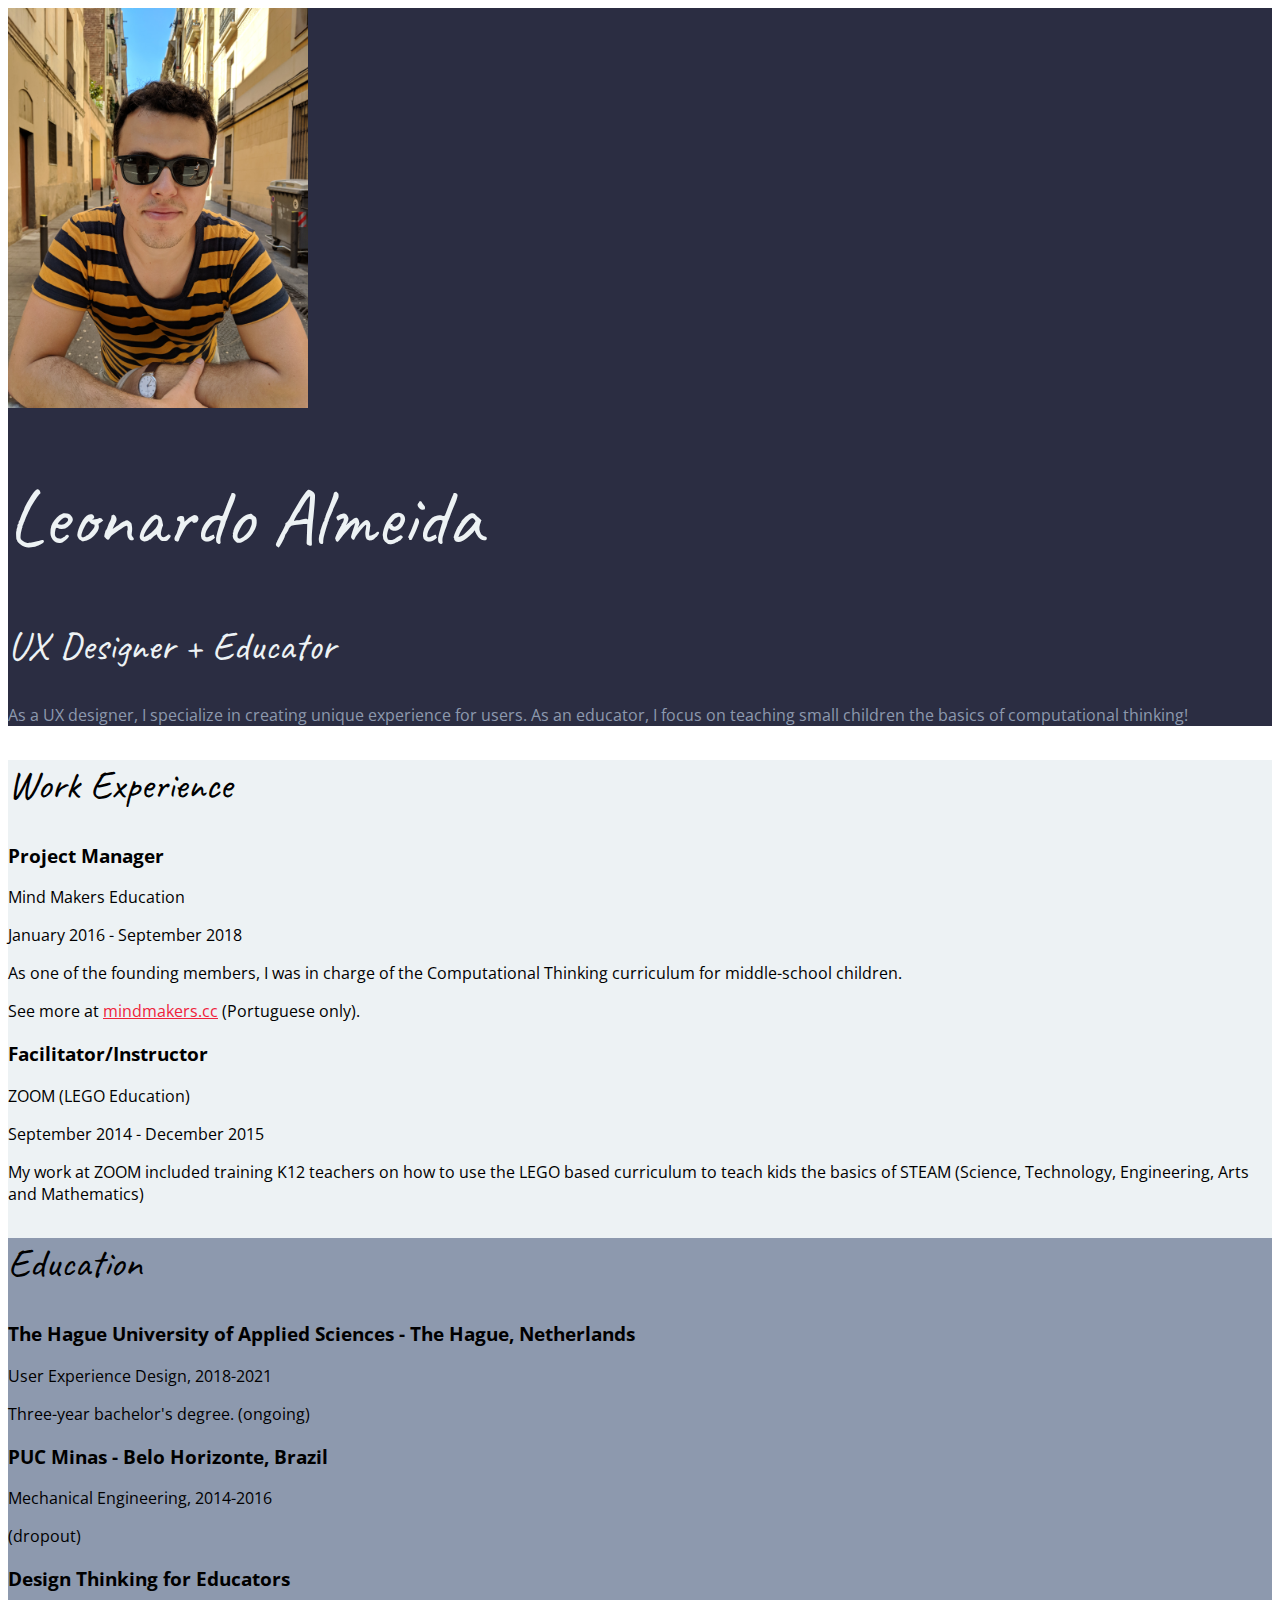
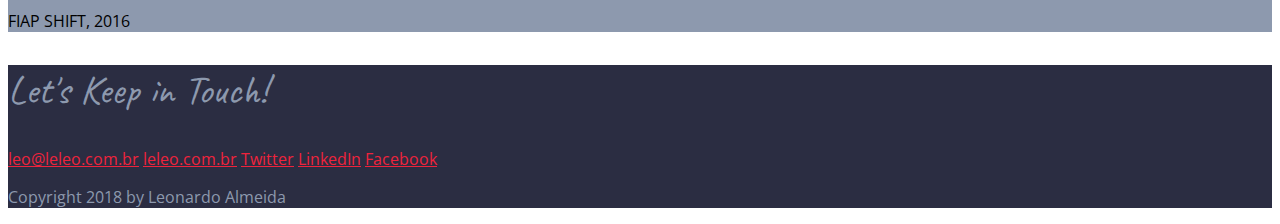
<file: css-resume/index.html>
<!DOCTYPE html>
<html lang="en">
<head>
    <meta charset="UTF-8">
    <meta name="viewport" content="width=device-width, initial-scale=1.0">
    <title>Leonardo Almeida | Resume</title>
    <link href="https://fonts.googleapis.com/css?family=Caveat|Open+Sans:400,700" rel="stylesheet">
    <link rel="stylesheet" href="css/styles.css">
</head>
<body>
    <!-- // Intro -->
    <header>
        <img src="images/leonardo-almeida.jpg" style="width: 300px;" alt="Christina Truong">
        <h1>Leonardo Almeida</h1>
        <h2>UX Designer + Educator</h2>
        <p>As a UX designer, I specialize in creating unique experience for users. As an educator, I focus on teaching small children the basics of computational thinking!</p>
    </header>
    
    <main> 
        <!-- // Work Experience -->
        <section class="work">
            <h2>Work Experience</h2>

            <!-- Job 1 Details -->
            <h3>Project Manager</h3>
            <p>Mind Makers Education</p>
            <p>January 2016 - September 2018</p>
            
            <p>As one of the founding members, I was in charge of the Computational Thinking curriculum for middle-school children.</p>
            <p>See more at <a href="http://mindmakers.cc" target="_blank">mindmakers.cc</a> (Portuguese only).</p>
          
            <!-- Job 2 Details -->
            <h3>Facilitator/Instructor</h3>
            <p>ZOOM (LEGO Education)</p>
            <p>September 2014 - December 2015</p>
            
            <p>My work at ZOOM included training K12 teachers on how to use the LEGO based curriculum to teach kids the basics of STEAM (Science, Technology, Engineering, Arts and Mathematics)</p>
        <!-- // Education -->
        <section class="education">
            <h2>Education</h2>

            <!-- School 1 details. -->
            <h3>The Hague University of Applied Sciences - The Hague, Netherlands</h3>
            <p>User Experience Design, 2018-2021</p>
            <p>Three-year bachelor's degree. (ongoing)</p>
            
            <!-- School 2 details. -->
            <h3>PUC Minas - Belo Horizonte, Brazil</h3>
            <p>Mechanical Engineering, 2014-2016</p>
            <p>(dropout)</p>
            
            <!-- School 3 details. -->
            <h3>Design Thinking for Educators</h3>
            <p>FIAP SHIFT, 2016</p>
        </section>
    </main>
    
    <!-- // Footer & contact info -->
    <footer>
        <h2>Let's Keep in Touch!</h2>
        
        <!-- Social media links. Add or remove any networks. -->
        <div>
            <a href="mailto:leo@leleo.com.br">leo@leleo.com.br</a>
            <a href="http://leleo.com.br">leleo.com.br</a>
            <a href="https://twitter.com/leleo.design">Twitter</a>
            <a href="https://www.linkedin.com/in/leleoalmeida/">LinkedIn</a>
            <a href="http://fb.me/leleoalmeida">Facebook</a>
        </div>

        <p>Copyright 2018 by Leonardo Almeida</p>
    </footer>
</body>
</html>
</file>
<file: css-resume/css/styles.css>
/* Global styles
------------------------------------*/
body {
	font-family: 'Open Sans', sans-serif;
}

h1, h2 {
	font-family: 'Caveat', cursive;
  font-weight: 400;
}
h1{
	font-size: 80px;
}
h2 {
	font-size: 40px;
}
a {
  color: #EF233C;
}
a:hover {
  text-decoration: none;
}


/* Header & Footer
------------------------------------*/
header,
footer {
  background: #2B2D42;
  color: #8D99AE;
}
header h1,
header h2 {
  color: #EDF2F4;
}


/* Work Experience
------------------------------------*/
.work {
  background: #EDF2F4;
}


/* Education
------------------------------------*/
.education {
  background: #8D99AE;
}
</file>
